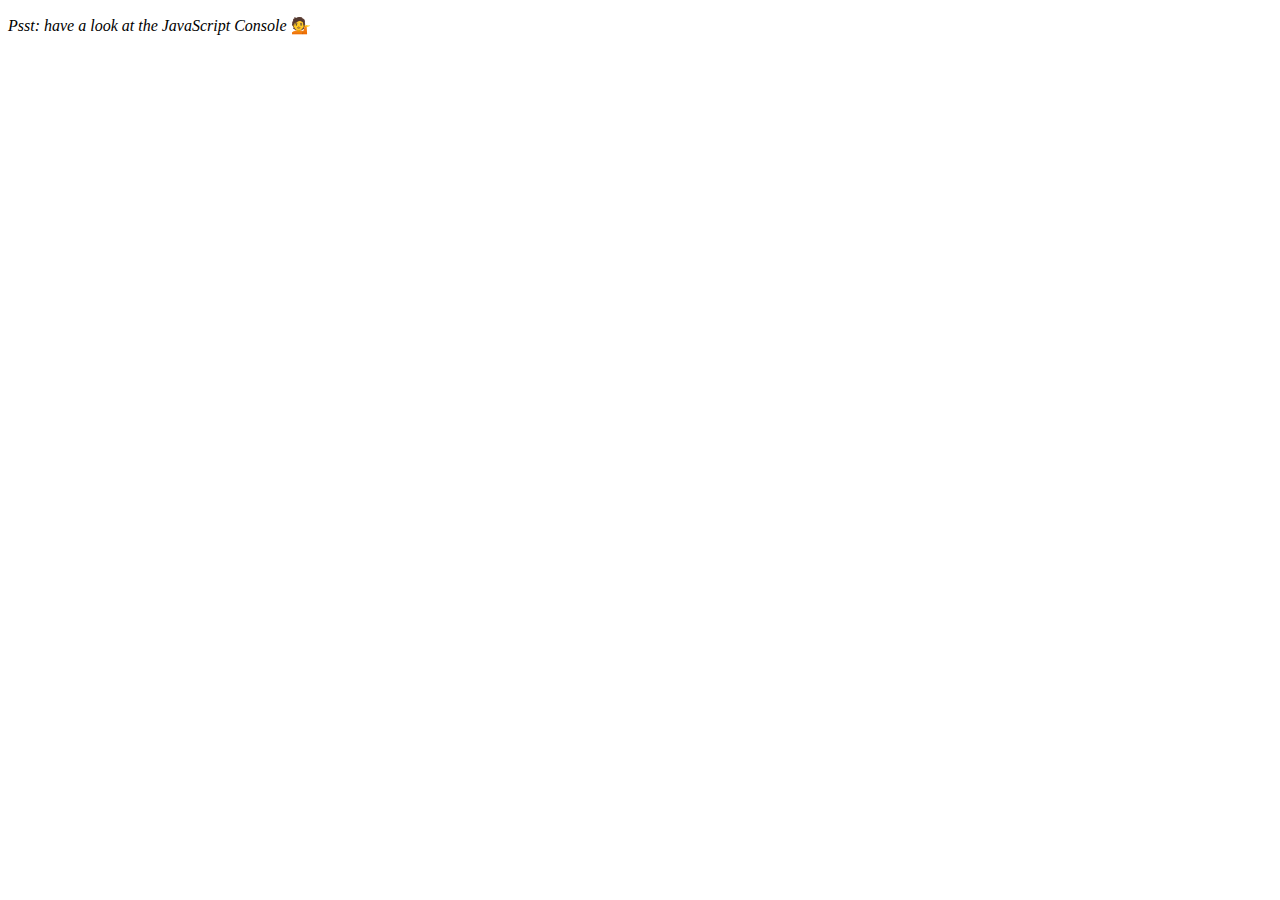
<file: array_cardio/index.html>
<!DOCTYPE html>
<html lang="en">
<head>
  <meta charset="UTF-8">
  <title>Array Cardio 💪</title>
</head>
<body>
  <p><em>Psst: have a look at the JavaScript Console</em> 💁</p>
  <script>
    // Get your shorts on - this is an array workout!
    // ## Array Cardio Day 1

    // Some data we can work with

    const inventors = [
      { first: 'Albert', last: 'Einstein', year: 1879, passed: 1955 },
      { first: 'Isaac', last: 'Newton', year: 1643, passed: 1727 },
      { first: 'Galileo', last: 'Galilei', year: 1564, passed: 1642 },
      { first: 'Marie', last: 'Curie', year: 1867, passed: 1934 },
      { first: 'Johannes', last: 'Kepler', year: 1571, passed: 1630 },
      { first: 'Nicolaus', last: 'Copernicus', year: 1473, passed: 1543 },
      { first: 'Max', last: 'Planck', year: 1858, passed: 1947 },
      { first: 'Katherine', last: 'Blodgett', year: 1898, passed: 1979 },
      { first: 'Ada', last: 'Lovelace', year: 1815, passed: 1852 },
      { first: 'Sarah E.', last: 'Goode', year: 1855, passed: 1905 },
      { first: 'Lise', last: 'Meitner', year: 1878, passed: 1968 },
      { first: 'Hanna', last: 'Hammarström', year: 1829, passed: 1909 }
    ];

    const people = ['Beck, Glenn', 'Becker, Carl', 'Beckett, Samuel', 'Beddoes, Mick', 'Beecher, Henry', 'Beethoven, Ludwig', 'Begin, Menachem', 'Belloc, Hilaire', 'Bellow, Saul', 'Benchley, Robert', 'Benenson, Peter', 'Ben-Gurion, David', 'Benjamin, Walter', 'Benn, Tony', 'Bennington, Chester', 'Benson, Leana', 'Bent, Silas', 'Bentsen, Lloyd', 'Berger, Ric', 'Bergman, Ingmar', 'Berio, Luciano', 'Berle, Milton', 'Berlin, Irving', 'Berne, Eric', 'Bernhard, Sandra', 'Berra, Yogi', 'Berry, Halle', 'Berry, Wendell', 'Bethea, Erin', 'Bevan, Aneurin', 'Bevel, Ken', 'Biden, Joseph', 'Bierce, Ambrose', 'Biko, Steve', 'Billings, Josh', 'Biondo, Frank', 'Birrell, Augustine', 'Black, Elk', 'Blair, Robert', 'Blair, Tony', 'Blake, William'];

    // Array.prototype.filter()
    // 1. Filter the list of inventors for those who were born in the 1500's
    const oldies = inventors.filter((inventor) => inventor.year >= 1500 && inventor.year < 1600);
    console.log(oldies);

    // Array.prototype.map()
    // 2. Give us an array of the inventors' first and last names
    const names = inventors.map((inventor) => `${inventor.first} ${inventor.last}`);
    console.log(names);

    // Array.prototype.sort()
    // 3. Sort the inventors by birthdate, oldest to youngest
    const sorted = inventors.sort((inventor1, inventor2) => inventor1.year > inventor2.year ? 1 : -1);
    console.log(sorted);

    // Array.prototype.reduce()
    // 4. How many years did all the inventors live?
    const years = inventors.reduce((total, inventor) => total + (inventor.passed - inventor.year), 0);
    console.log(years);

    // 5. Sort the inventors by years lived
    const sortedAge = inventors.sort((inventor1, inventor2) => {
      let age1 = inventor1.passed - inventor1.year;
      let age2 = inventor2.passed - inventor2.year;
      return age1 > age2 ? 1 : -1;
    });
    console.log(sortedAge);

    // 6. create a list of Boulevards in Paris that contain 'de' anywhere in the name
    // https://en.wikipedia.org/wiki/Category:Boulevards_in_Paris

    // const category = document.querySelector(".mw-category");
    // const links = Array.from(document.querySelectorAll("a"));
    // const de = links
    //             .map((link) => link.textContent)
    //             .filter((street) => street.includes("de"));
    // console.log(de);

    // 7. sort Exercise
    // Sort the people alphabetically by last name
    const sortedPeople = people.sort((person1, person2) => {
      last_name1 = person1.split(", ")[0];
      last_name2 = person2.split(", ")[0];
      return last_name1 > last_name2 ? 1 : -1;
    });
    console.log(sortedPeople);

    // 8. Reduce Exercise
    // Sum up the instances of each of these
    const data = ['car', 'car', 'truck', 'truck', 'bike', 'walk', 'car', 'van', 'bike', 'walk', 'car', 'van', 'car', 'truck' ];
    const cars = data.reduce((total, str) => {
      if (str == 'car') total += 1;
      return total;
    }, 0);

    const transportation = data.reduce((obj, str) => {
      if (!obj[str]) {
        obj[str] = 0;
      }
      obj[str]++;
      return obj;
    }, {});
    console.log(transportation);
  </script>
</body>
</html>
</file>
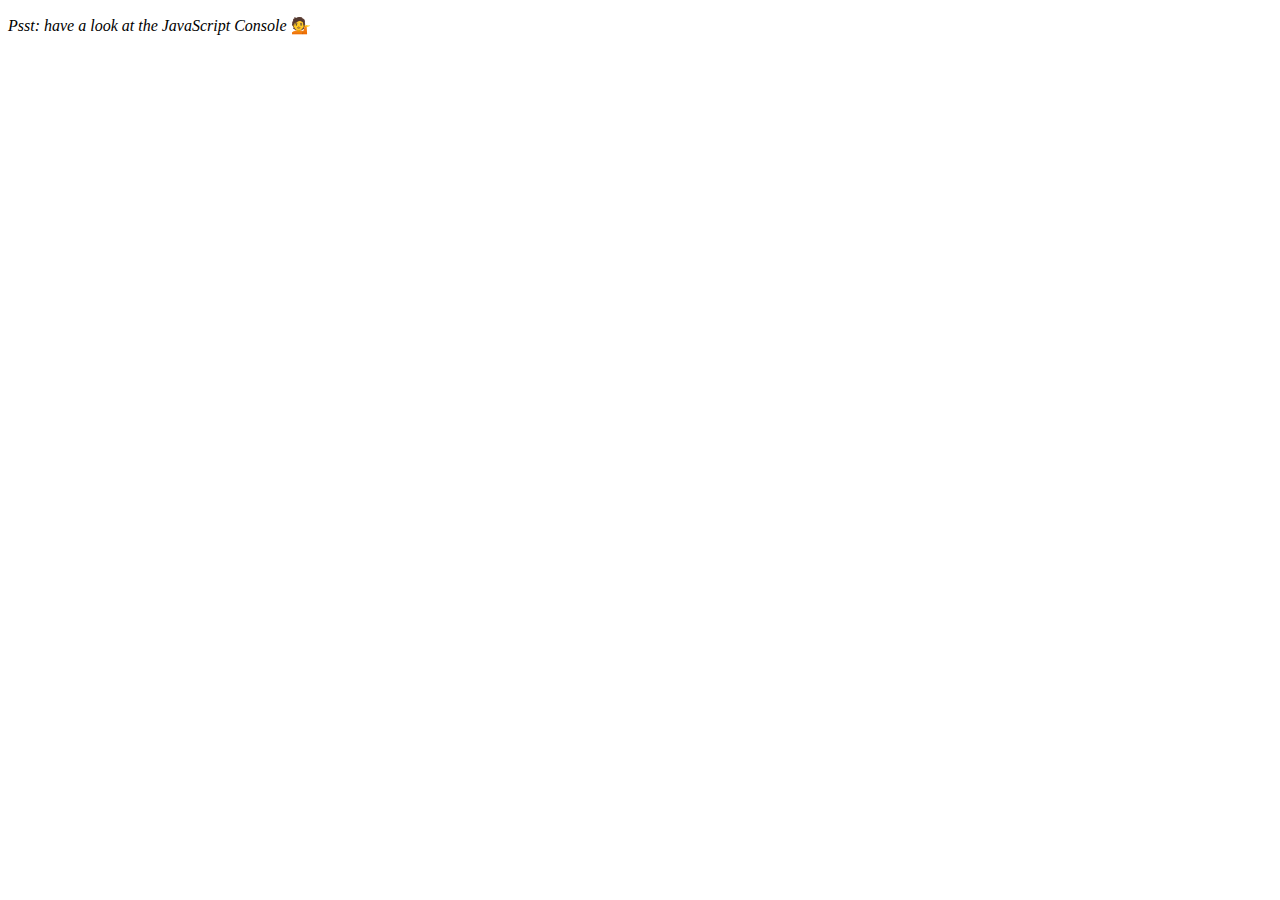
<file: array_cardio_2/index.html>
<!DOCTYPE html>
<html lang="en">
<head>
  <meta charset="UTF-8">
  <title>Array Cardio 💪💪</title>
</head>
<body>
  <p><em>Psst: have a look at the JavaScript Console</em> 💁</p>
  <script>
    // ## Array Cardio Day 2

    const people = [
      { name: 'Wes', year: 1988 },
      { name: 'Kait', year: 1986 },
      { name: 'Irv', year: 1970 },
      { name: 'Lux', year: 2015 }
    ];

    const comments = [
      { text: 'Love this!', id: 523423 },
      { text: 'Super good', id: 823423 },
      { text: 'You are the best', id: 2039842 },
      { text: 'Ramen is my fav food ever', id: 123523 },
      { text: 'Nice Nice Nice!', id: 542328 }
    ];

    // Some and Every Checks
    // Array.prototype.some() // is at least one person 19 or older?

    const currentYear = (new Date()).getFullYear();
    const somePeople= people.some(person => currentYear - person.year >= 19);

    // Array.prototype.every() // is everyone 19 or older?
    const everyPeople = people.every(person => currentYear - person >= 19);

    // Array.prototype.find()
    // Find is like filter, but instead returns just the one you are looking for
    // find the comment with the ID of 823423
    const comment = comments.find(comment => comment.id == 823423);

    // Array.prototype.findIndex()
    // Find the comment with this ID
    // delete the comment with the ID of 823423
    const idx = comments.findIndex(comment => comment.id == 823423);
    comments.splice(index, 1);
    // or
    const newComments = [...comments.slice(0, index),
      ...comments.slice(index + 1)];


  </script>
</body>
</html>
</file>
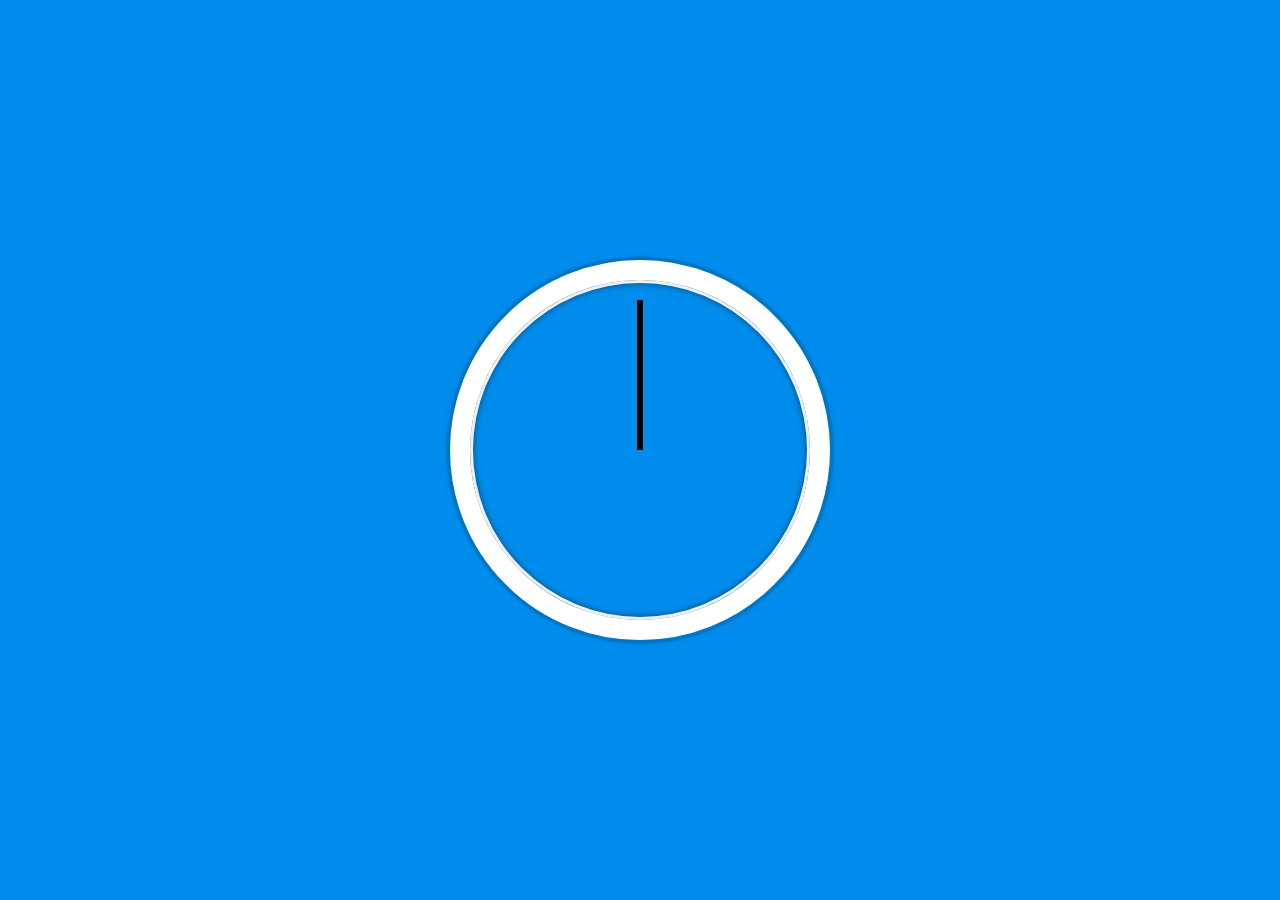
<file: clock/index.html>
<!DOCTYPE html>
<html lang="en">
<head>
  <meta charset="UTF-8">
  <title>JS + CSS Clock</title>
</head>
<body>

    <div class="clock">
      <div class="clock-face">
        <div class="hand hour-hand"></div>
        <div class="hand min-hand"></div>
        <div class="hand second-hand"></div>
      </div>
    </div>

  <style>
    html {
      background:#018DED url(http://unsplash.it/1500/1000?image=881&blur=50);
      background-size:cover;
      font-family:'helvetica neue';
      text-align: center;
      font-size: 10px;
    }

    body {
      margin: 0;
      font-size: 2rem;
      display:flex;
      flex:1;
      min-height: 100vh;
      align-items: center;
    }

    .clock {
      width: 30rem;
      height: 30rem;
      border:20px solid white;
      border-radius:50%;
      margin:50px auto;
      position: relative;
      padding:2rem;
      box-shadow:
        0 0 0 4px rgba(0,0,0,0.1),
        inset 0 0 0 3px #EFEFEF,
        inset 0 0 10px black,
        0 0 10px rgba(0,0,0,0.2);
    }

    .clock-face {
      position: relative;
      width: 100%;
      height: 100%;
      transform: translateY(-3px); /* account for the height of the clock hands */
    }

    .hand {
      width:50%;
      height:6px;
      background:black;
      position: absolute;
      top:50%;
      transform-origin: 100%;
      transform: rotate(90deg);
      transition: all 0.05s;
      transition-timing-function: cubic-bezier(0.1, 2.7, 0.58, 1);
    }

  </style>

  <script>

    // get DOM elements representing the hands of the clock
    const secondsHand = document.querySelector(".second-hand");
    const minuteHand = document.querySelector(".min-hand");
    const hourHand = document.querySelector(".hour-hand")

    function setDate() {
      // get the current date-time
      const now = new Date();
      // gets the seconds from the current time
      const seconds = now.getSeconds();
      // calculates degree offset taking into account the transform
      // 90 degrees already applied with the CSS
      const secondsDegrees = ((seconds / 60) * 360) + 90;
      // apply the rotation to the seconds hand
      secondsHand.style.transform = `rotate(${secondsDegrees}deg)`;

      const minutes = now.getMinutes();
      const minutesDegrees = ((minutes / 60) * 360) + 90;
      minuteHand.style.transform = `rotate(${minutesDegrees}deg)`;

      const hours = now.getHours();
      const hoursDegrees = ((hours / 12) * 360) + 90;
      hourHand.style.transform = `rotate(${hoursDegrees}deg)`;
    }

    // get the time and update the hands every second
    setInterval(setDate, 1000);
    
  </script>
</body>
</html>
</file>
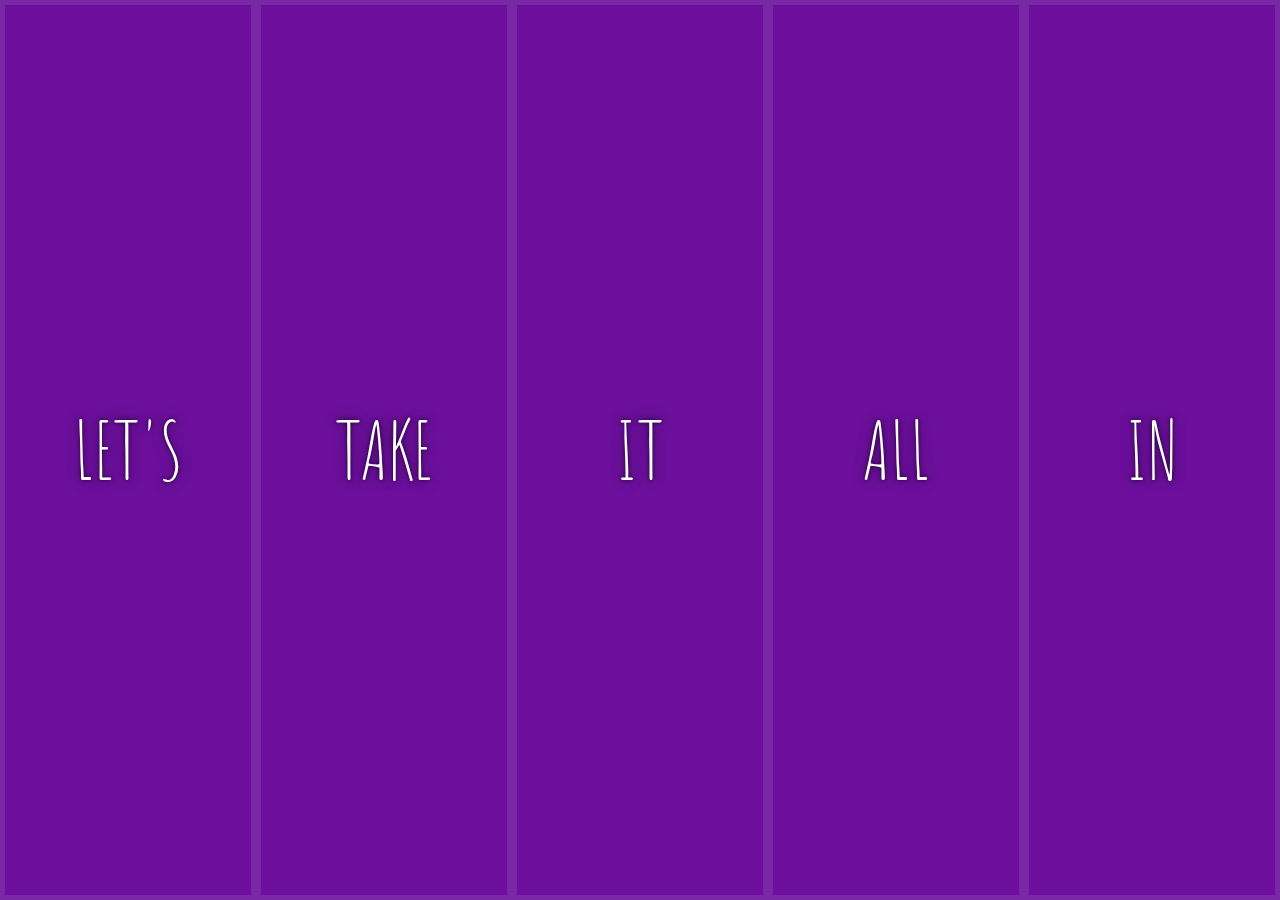
<file: flex_panel/index.html>
<!DOCTYPE html>
<html lang="en">
<head>
  <meta charset="UTF-8">
  <title>Flex Panels 💪</title>
  <link href='https://fonts.googleapis.com/css?family=Amatic+SC' rel='stylesheet' type='text/css'>
</head>
<body>
  <style>
    html {
      box-sizing: border-box;
      background:#ffc600;
      font-family:'helvetica neue';
      font-size: 20px;
      font-weight: 200;
    }
    body {
      margin: 0;
    }
    *, *:before, *:after {
      box-sizing: inherit;
    }

    .panels {
      min-height:100vh;
      overflow: hidden;
      display: flex;
    }

    .panel {
      background:#6B0F9C;
      box-shadow:inset 0 0 0 5px rgba(255,255,255,0.1);
      color:white;
      text-align: center;
      align-items:center;
      /* Safari transitionend event.propertyName === flex */
      /* Chrome + FF transitionend event.propertyName === flex-grow */
      transition:
        font-size 0.7s cubic-bezier(0.61,-0.19, 0.7,-0.11),
        flex 0.7s cubic-bezier(0.61,-0.19, 0.7,-0.11),
        background 0.2s;
      font-size: 20px;
      background-size:cover;
      background-position:center;
      flex: 1;
      display: flex;
      justify-content: center;
      align-items: center;
      flex-direction: column;
    }


    .panel1 { background-image:url(https://source.unsplash.com/gYl-UtwNg_I/1500x1500); }
    .panel2 { background-image:url(https://source.unsplash.com/rFKUFzjPYiQ/1500x1500); }
    .panel3 { background-image:url(https://images.unsplash.com/photo-1465188162913-8fb5709d6d57?ixlib=rb-0.3.5&q=80&fm=jpg&crop=faces&cs=tinysrgb&w=1500&h=1500&fit=crop&s=967e8a713a4e395260793fc8c802901d); }
    .panel4 { background-image:url(https://source.unsplash.com/ITjiVXcwVng/1500x1500); }
    .panel5 { background-image:url(https://source.unsplash.com/3MNzGlQM7qs/1500x1500); }

    .panel > * {
      margin:0;
      width: 100%;
      transition:transform 0.5s;
      flex: 1 0 auto;
      display: flex;
      justify-content: center;
      align-items: center;
    }

    .panel > *:first-child {
      transform: translateY(-100%);
    }

    .panel.open-active > *:first-child {
      transform: translateY(0);
    }

    .panel > *:last-child {
      transform: translateY(100%);
    }

    .panel.open-active > *:last-child {
      transform: translateY(0);
    }

    .panel p {
      text-transform: uppercase;
      font-family: 'Amatic SC', cursive;
      text-shadow:0 0 4px rgba(0, 0, 0, 0.72), 0 0 14px rgba(0, 0, 0, 0.45);
      font-size: 2em;
    }
    .panel p:nth-child(2) {
      font-size: 4em;
    }

    .panel.open {
      flex: 5;
      font-size:40px;
    }

  </style>


  <div class="panels">
    <div class="panel panel1">
      <p>Hey</p>
      <p>Let's</p>
      <p>Dance</p>
    </div>
    <div class="panel panel2">
      <p>Give</p>
      <p>Take</p>
      <p>Receive</p>
    </div>
    <div class="panel panel3">
      <p>Experience</p>
      <p>It</p>
      <p>Today</p>
    </div>
    <div class="panel panel4">
      <p>Give</p>
      <p>All</p>
      <p>You can</p>
    </div>
    <div class="panel panel5">
      <p>Life</p>
      <p>In</p>
      <p>Motion</p>
    </div>
  </div>

  <script>
    // get node list of all of the panels
    const panels = document.querySelectorAll(".panel");

    // toggles the CSS class open
    function toggleOpen() {
      this.classList.toggle("open");
    }

    // toggles the CSS class open-active
    function toggleActive(e) {
      if (e.propertyName.includes("flex")) {
        this.classList.toggle("open-active");
      }
    }

    // on click toggle the CSS classes on the panel
    panels.forEach(panel => panel.addEventListener("click", toggleOpen));
    panels.forEach(panel => panel.addEventListener("transitionend", toggleActive));

  </script>



</body>
</html>
</file>
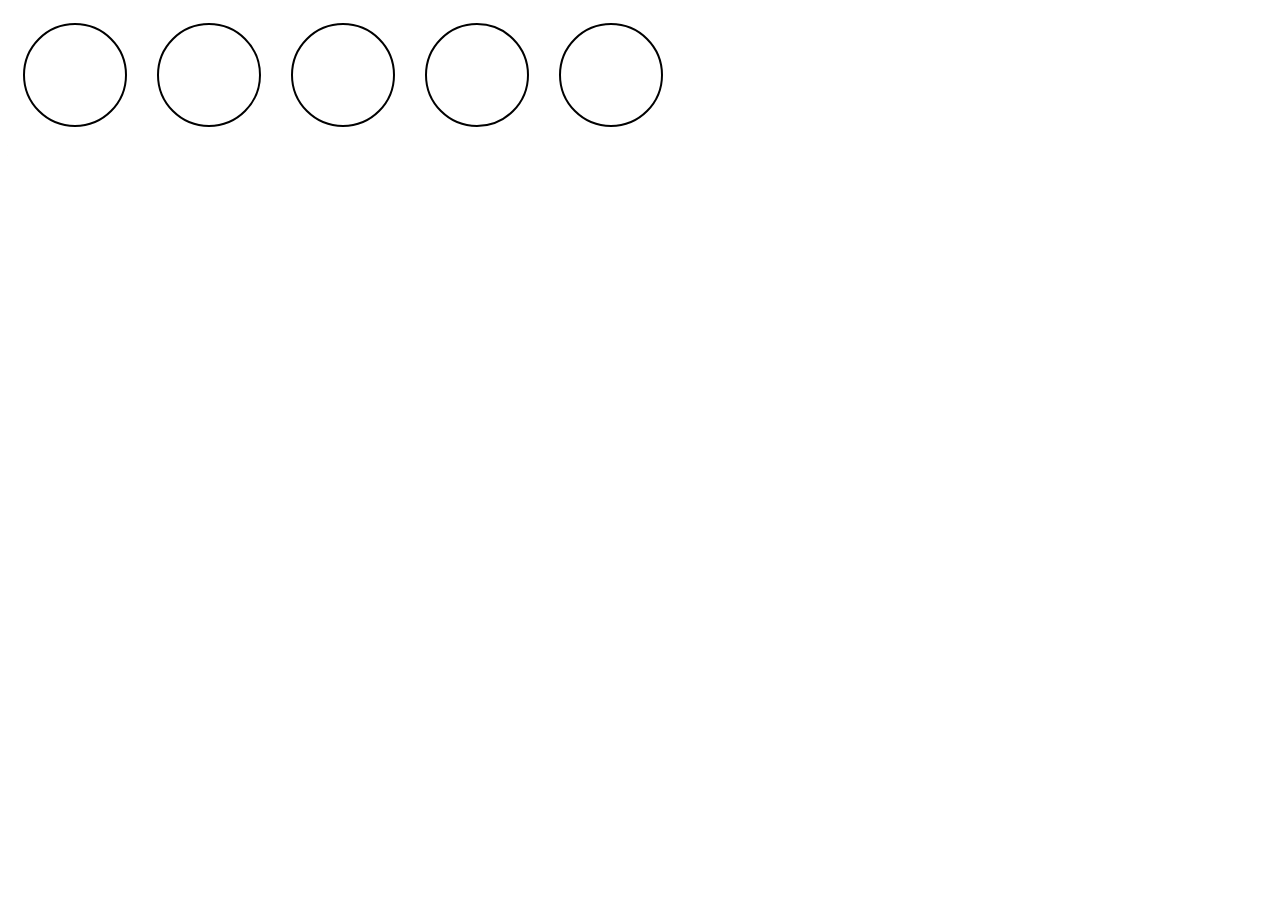
<file: ratings/index.html>
<!DOCTYPE html>
<html>
<head>
	<link rel="stylesheet" href="style.css">
	<title>Ratings Bar</title>
</head>
<body>
  <div class="ratings">
    <div id="1"></div>
    <div id="2"></div>
    <div id="3"></div>
    <div id="4"></div>
    <div id="5"></div>
  </div>
  <div class="blink">Lorem ipsum</div>
	<script src="ratings.js"></script>
</body>
</html>
</file>
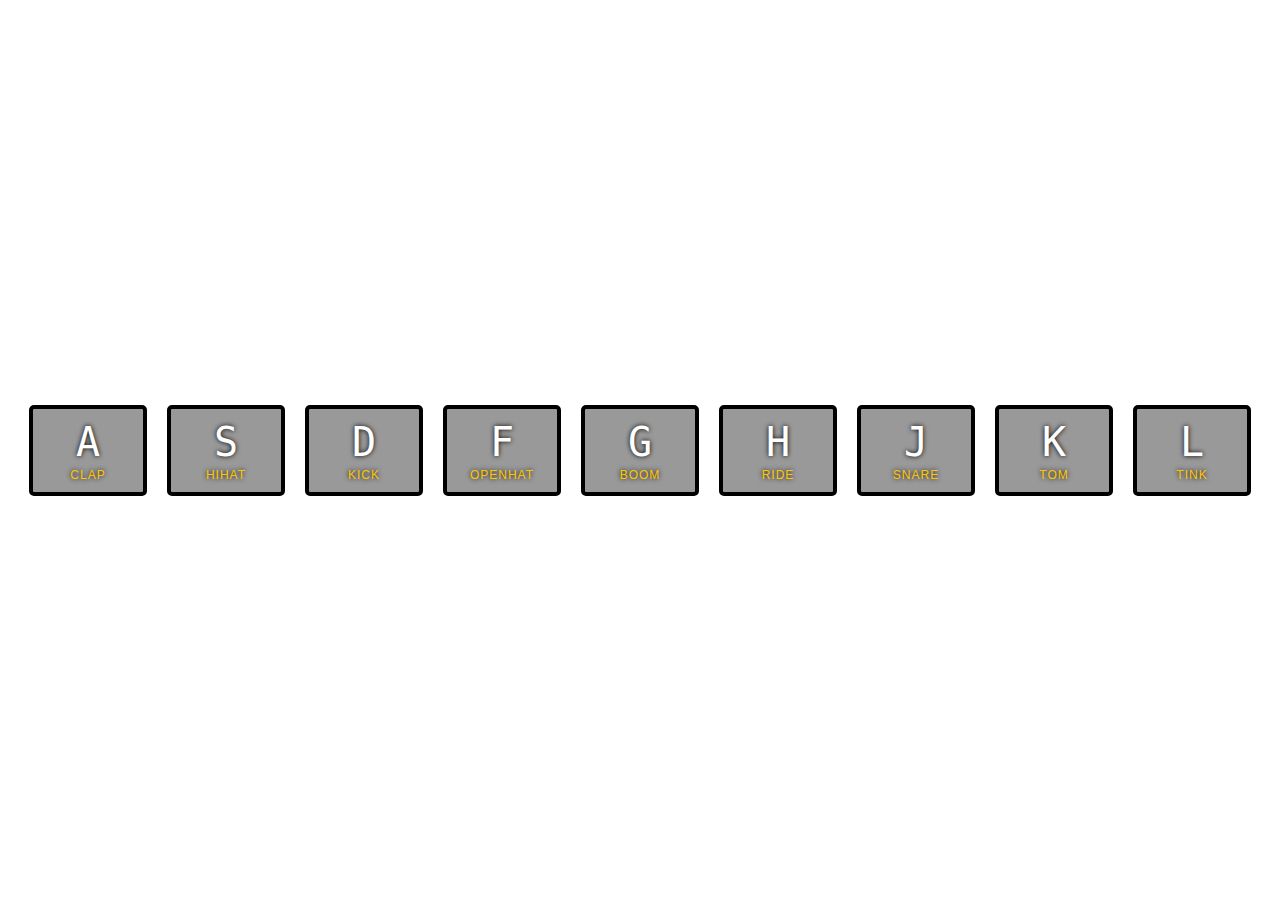
<file: sound_machine/index.html>
<!DOCTYPE html>
<html lang="en">
<head>
  <meta charset="UTF-8">
  <title>JS Drum Kit</title>
  <link rel="stylesheet" href="style.css">
</head>

<body>
  <div class="keys">
    <div data-key="65" class="key">
      <kbd>A</kbd>
      <span class="sound">clap</span>
    </div>
    <div data-key="83" class="key">
      <kbd>S</kbd>
      <span class="sound">hihat</span>
    </div>
    <div data-key="68" class="key">
      <kbd>D</kbd>
      <span class="sound">kick</span>
    </div>
    <div data-key="70" class="key">
      <kbd>F</kbd>
      <span class="sound">openhat</span>
    </div>
    <div data-key="71" class="key">
      <kbd>G</kbd>
      <span class="sound">boom</span>
    </div>
    <div data-key="72" class="key">
      <kbd>H</kbd>
      <span class="sound">ride</span>
    </div>
    <div data-key="74" class="key">
      <kbd>J</kbd>
      <span class="sound">snare</span>
    </div>
    <div data-key="75" class="key">
      <kbd>K</kbd>
      <span class="sound">tom</span>
    </div>
    <div data-key="76" class="key">
      <kbd>L</kbd>
      <span class="sound">tink</span>
    </div>
  </div>

  <audio data-key="65" src="sounds/clap.wav"></audio>
  <audio data-key="83" src="sounds/hihat.wav"></audio>
  <audio data-key="68" src="sounds/kick.wav"></audio>
  <audio data-key="70" src="sounds/openhat.wav"></audio>
  <audio data-key="71" src="sounds/boom.wav"></audio>
  <audio data-key="72" src="sounds/ride.wav"></audio>
  <audio data-key="74" src="sounds/snare.wav"></audio>
  <audio data-key="75" src="sounds/tom.wav"></audio>
  <audio data-key="76" src="sounds/tink.wav"></audio>

<script>

  const playSound = (e) => {
    // get the audio DOM element
    const audio = document.querySelector(`audio[data-key="${e.keyCode}"]`);
    // get the key DOM element
    const key = document.querySelector(`.key[data-key="${e.keyCode}"]`);
    // return if no audio for the key
    if (!audio) return;
    // resets audio file to the beginning
    audio.currentTime = 0;
    // plays audio file
    audio.play();
    // adds CSS class to key element
    key.classList.add("playing");
  }

  // using a fat arrow here loses the context of 'this'
  function removeTransition(e) {
    // return if the transition is no a transform
    if (e.propertyName !== "transform") return;
    // removes CSS class from element
    this.classList.remove("playing")
  }


  // get all key DOM elements
  const keys = document.querySelectorAll(".key");
  // adds removeTransition callback to each key on the transitioend event
  keys.forEach(key => key.addEventListener("transitionend", removeTransition));
  // adds playSound callback to keydown event
  window.addEventListener("keydown", playSound);

</script>


</body>
</html>
</file>
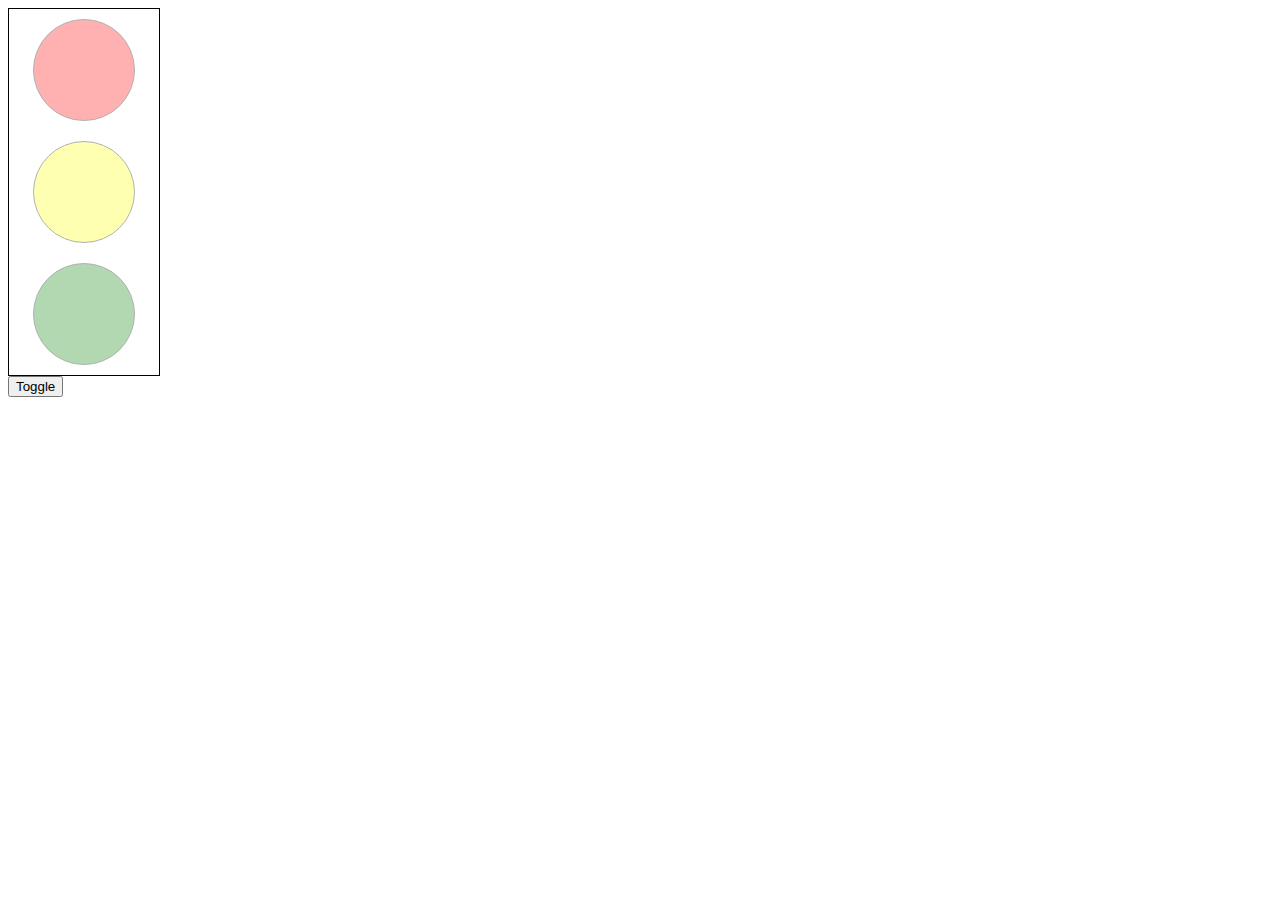
<file: stoplight/index.html>
<!DOCTYPE html>
<html>
<head>
	<link rel="stylesheet" href="style.css">
	<title>Stoplight</title>
</head>
<body>
  <div class="stoplight">
    <div class="red"></div>
    <div class="yellow"></div>
    <div class="green"></div>
  </div>
	<button>Toggle</button>
	<script src="stoplight.js"></script>
</body>
</html>
</file>
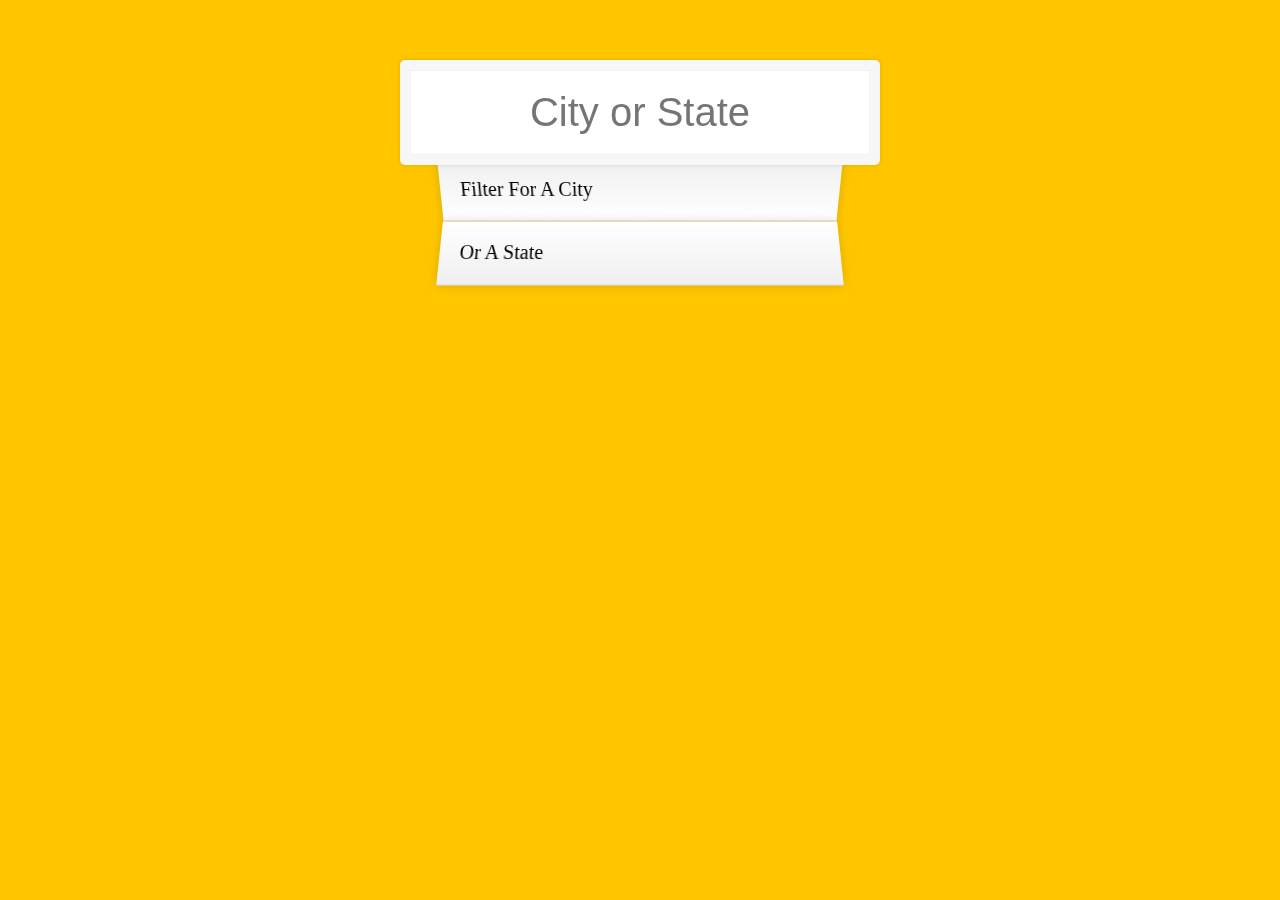
<file: type_ahead/index.html>
<!DOCTYPE html>
<html lang="en">
<head>
  <meta charset="UTF-8">
  <title>Type Ahead 👀</title>
  <link rel="stylesheet" href="style.css">
</head>
<body>

  <form class="search-form">
    <input type="text" class="search" placeholder="City or State">
    <ul class="suggestions">
      <li>Filter for a city</li>
      <li>or a state</li>
    </ul>
  </form>
<script>
  //JSON list of cities with data
  const endpoint = 'https://gist.githubusercontent.com/Miserlou/c5cd8364bf9b2420bb29/raw/2bf258763cdddd704f8ffd3ea9a3e81d25e2c6f6/cities.json';

  const cities = [];

  // fetch the data and put it in an array
  fetch(endpoint)
  .then(data => data.json())
  .then(data_json => cities.push(...data_json));

  function findMatches(wordToMatch, cities) {
    // filter the cities array to match the word with the city name
    // or state name
    return cities.filter(place => {
      const regex = new RegExp(wordToMatch, 'gi');
      return place.city.match(regex) || place.state.match(regex);
    });
  }

  // formats a number with commas
  function numberWithCommas(x) {
    return x.toString().replace(/\B(?=(\d{3})+(?!\d))/g, ',');
  }


  function displayMatches() {
    // if (this.value.length == 0) {
    //   suggestions.innerHTML = "";
    // } else {
      // filter the cities array with the typed input
      const matchArray = findMatches(this.value, cities);
      // return string of HTML spans containing the city name, state,
      // and population with the matched string highlighted and the
      // population formatted with commas
      const html_list = matchArray.map(place => {
        const regexp = new RegExp(this.value, 'gi');
        const cityName = place.city.replace(regexp,
          `<span class="hl">${this.value}</span>`);
        const stateName = place.state.replace(regexp,
          `<span class="hl">${this.value}</span>`);

        return `
          <li>
            <span class="name">${cityName}, ${stateName}</span>
            <span class="population">${numberWithCommas(place.population)}</span>
          </li>
        `;
      }).join("");

      // sets the inner HTML of the suggestions element to the string
      // of list item elements
      suggestions.innerHTML = html_list;
    // }
  }

  // get the search input element
  const searchInput = document.querySelector("input");
  // get the displayed suggestions element
  const suggestions = document.querySelector(".suggestions");

  // add event listeners to the search input element and display
  // matches on change and key-up
  searchInput.addEventListener("change", displayMatches);
  searchInput.addEventListener("keyup", displayMatches);
</script>
  </body>
</html>
</file>
<file: ratings/style.css>
.ratings {
  display: flex;
  justify-content: flex-start;
}

.ratings > div {
  width: 100px;
  height: 100px;
  border-radius: 50%;
  border: 2px solid black;
  background-color: white;
  margin: 15px;
}

.on {
  background-color: yellow;
}

.blink-off {
  visibility: hidden;
}
</file>
<file: sound_machine/style.css>
html {
  font-size: 10px;
  background: url(http://i.imgur.com/b9r5sEL.jpg) bottom center;
  background-size: cover;
}
body,html {
  margin: 0;
  padding: 0;
  font-family: sans-serif;
}

.keys {
  display: flex;
  flex: 1;
  min-height: 100vh;
  align-items: center;
  justify-content: center;
}

.key {
  border: .4rem solid black;
  border-radius: .5rem;
  margin: 1rem;
  font-size: 1.5rem;
  padding: 1rem .5rem;
  transition: all .07s ease;
  width: 10rem;
  text-align: center;
  color: white;
  background: rgba(0,0,0,0.4);
  text-shadow: 0 0 .5rem black;
}

.playing {
  transform: scale(1.1);
  border-color: #ffc600;
  box-shadow: 0 0 1rem #ffc600;
}

kbd {
  display: block;
  font-size: 4rem;
}

.sound {
  font-size: 1.2rem;
  text-transform: uppercase;
  letter-spacing: .1rem;
  color: #ffc600;
}
</file>
<file: stoplight/style.css>
.stoplight {
  display: flex;
  flex-direction: column;
  justify-content: space-between;
  align-items: center;
  border: 1px solid black;
  width: 150px;
}

.stoplight div {
  border: 1px solid black;
  border-radius: 50%;
  width: 100px;
  height: 100px;
  margin: 10px;
  opacity: 0.3;
}

.red {
  background-color: red;
}

.yellow {
  background-color: yellow;
}

.green {
  background-color: green;
}
</file>
<file: type_ahead/style.css>
html {
      box-sizing: border-box;
      background:#ffc600;
      font-family:'helvetica neue';
      font-size: 20px;
      font-weight: 200;
    }
    *, *:before, *:after {
      box-sizing: inherit;
    }
    input {
      width: 100%;
      padding:20px;
    }

    .search-form {
      max-width:400px;
      margin:50px auto;
    }

    input.search {
      margin: 0;
      text-align: center;
      outline:0;
      border: 10px solid #F7F7F7;
      width: 120%;
      left: -10%;
      position: relative;
      top: 10px;
      z-index: 2;
      border-radius: 5px;
      font-size: 40px;
      box-shadow: 0 0 5px rgba(0, 0, 0, 0.12), inset 0 0 2px rgba(0, 0, 0, 0.19);
    }


    .suggestions {
      margin: 0;
      padding: 0;
      position: relative;
      /*perspective:20px;*/
    }
    .suggestions li {
      background:white;
      list-style: none;
      border-bottom: 1px solid #D8D8D8;
      box-shadow: 0 0 10px rgba(0, 0, 0, 0.14);
      margin:0;
      padding:20px;
      transition:background 0.2s;
      display:flex;
      justify-content:space-between;
      text-transform: capitalize;
    }

    .suggestions li:nth-child(even) {
      transform: perspective(100px) rotateX(3deg) translateY(2px) scale(1.001);
      background: linear-gradient(to bottom,  #ffffff 0%,#EFEFEF 100%);
    }
    .suggestions li:nth-child(odd) {
      transform: perspective(100px) rotateX(-3deg) translateY(3px);
      background: linear-gradient(to top,  #ffffff 0%,#EFEFEF 100%);
    }

    span.population {
      font-size: 15px;
    }

    .hl {
      background:#ffc600;
    }
</file>
